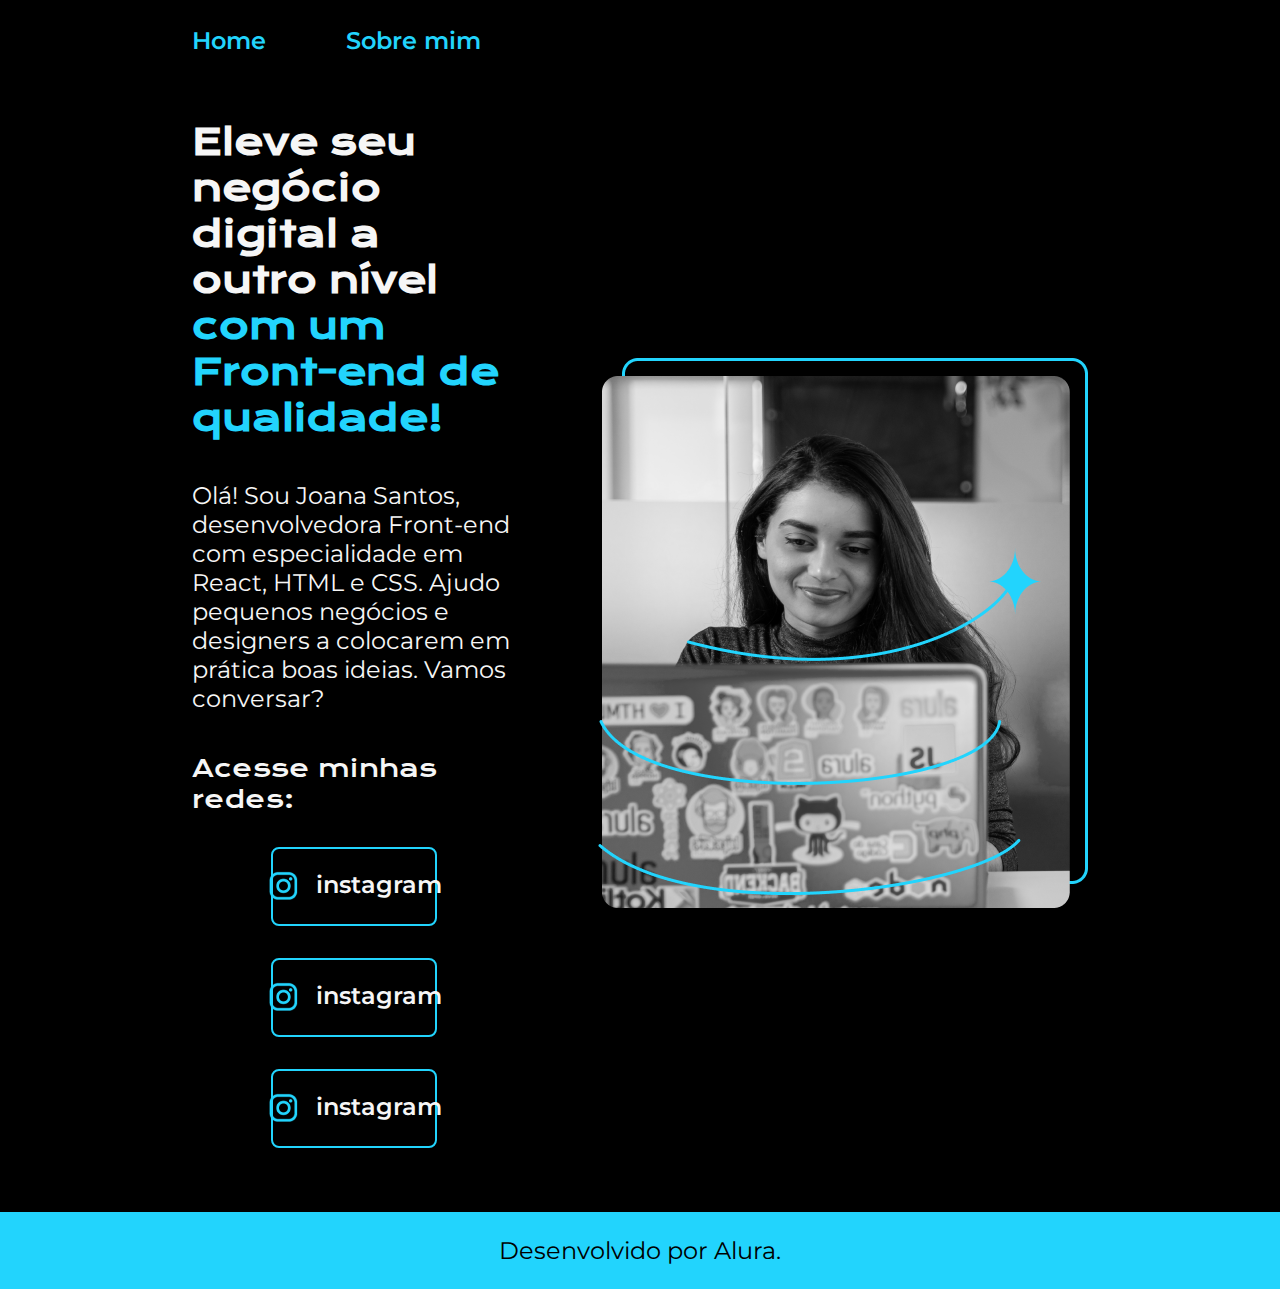
<file: index.html>
<!DOCTYPE html>
<html lang="pt-br">
<head>
    <meta charset="UTF-8">
    <meta name="viewport" content="width=device-width, initial-scale=1.0">
    <title>Portfolio</title>
    <link rel="stylesheet" href="./style/style.css">
</head>
<body>
    <header class="cabecalho">
        <nav class="cabecalho__menu">
        <a class="cabecalho__menu__link" href="index.html">Home</a>
        <a class="cabecalho__menu__link" href="about.html" >Sobre mim</a>
    </nav>
    </header>
    <main class="apresentacao">
        <section class="apresentacao__conteudo">
        <h1 class="apresentacao__conteudo__titulo">Eleve seu negócio digital a outro nível <strong class="titulo-destaque">com um Front-end de qualidade!</strong> </h1>
        <p class="apresentacao__conteudo__texto">Olá! Sou Joana Santos, desenvolvedora Front-end com especialidade em  React, HTML e CSS. Ajudo pequenos negócios e designers a colocarem em prática boas ideias. Vamos conversar?</p>
            <div class="apresentacao__links">
                <h2 class="apresentacao__link__subtitulo">Acesse minhas redes:</h2>
                <a class="apresentacao__links__link" href="https://www.instagram.com/together.arte/">
                    <img src="assents/instagram.png">
                    instagram
                </a>
                <a class="apresentacao__links__link" href="https://www.instagram.com/together.arte/">
                    <img src="assents/instagram.png">
                    instagram
                </a>
                <a class="apresentacao__links__link" href="https://www.instagram.com/together.arte/">
                    <img src="assents/instagram.png">
                    instagram
                </a>
                
            </div>
        </section>
        <img class="apresentacao__imagem" src="assents/Imagem.png" alt="Imagem da fulana programando">
    </main>
    <footer class="rodape">
        <p>Desenvolvido por Alura.</p>
    </footer>
    
</body>
</html>
</file>
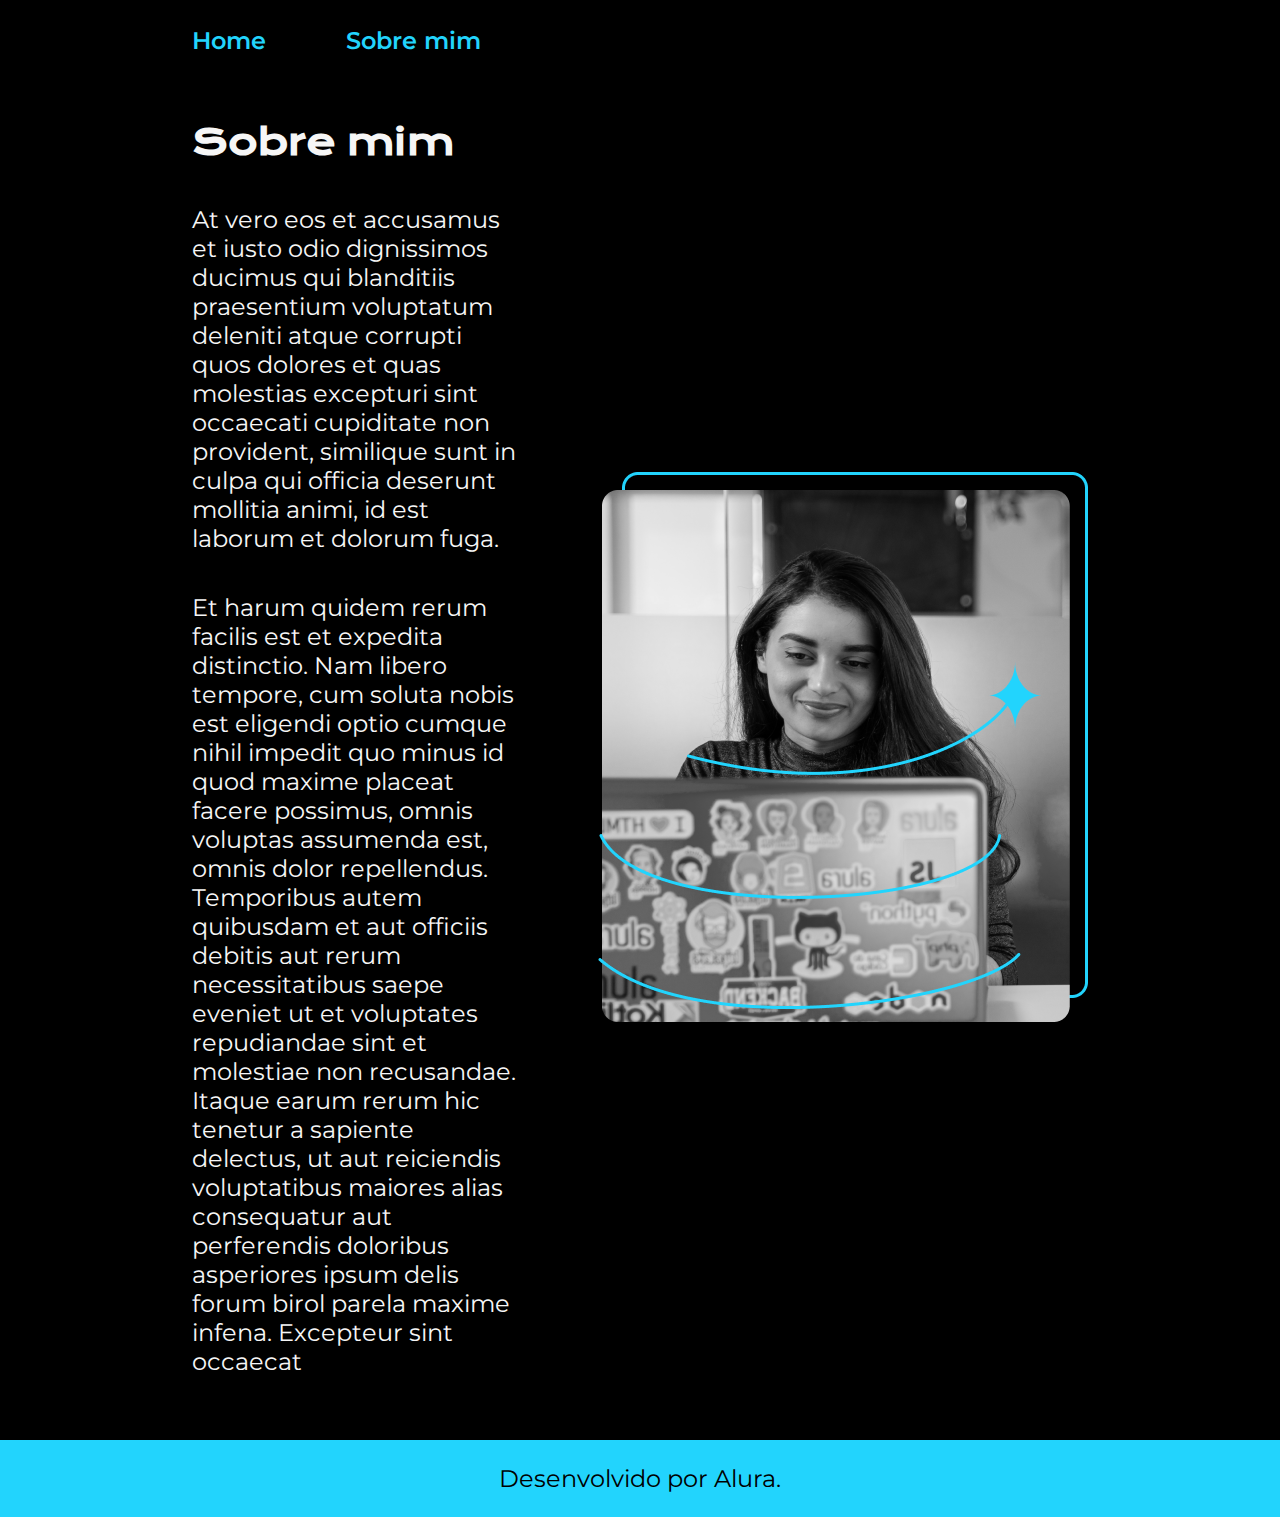
<file: about.html>
<!DOCTYPE html>
<html lang="pt-br">
<head>
    <meta charset="UTF-8">
    <meta name="viewport" content="width=device-width, initial-scale=1.0">
    <title>Sobre mim</title>
</head>
<body>
    <header class="cabecalho">
        <nav class="cabecalho__menu">
            <a class="cabecalho__menu__link" href="index.html">Home</a>
            <a class="cabecalho__menu__link" href="about.html" >Sobre mim</a>
        </nav>
        <link rel="stylesheet" href="./style/style.css">
    </header>
    <main class="apresentacao">
        <section class="apresentacao__conteudo">
            <h1 class="apresentacao__conteudo__titulo">Sobre mim</h1>
            <p class="apresentacao__conteudo__texto">At vero eos et accusamus et iusto odio dignissimos ducimus qui blanditiis praesentium voluptatum deleniti atque corrupti quos dolores et quas molestias excepturi sint occaecati cupiditate non provident, similique sunt in culpa qui officia deserunt mollitia animi, id est laborum et dolorum fuga.</p>
            
            <p class="apresentacao__conteudo__texto">Et harum quidem rerum facilis est et expedita distinctio. Nam libero tempore, cum soluta nobis est eligendi optio cumque nihil impedit quo minus id quod maxime placeat facere possimus, omnis voluptas assumenda est, omnis dolor repellendus. Temporibus autem quibusdam et aut officiis debitis aut rerum necessitatibus saepe eveniet ut et voluptates repudiandae sint et molestiae non recusandae. Itaque earum rerum hic tenetur a sapiente delectus, ut aut reiciendis voluptatibus maiores alias consequatur aut perferendis doloribus asperiores ipsum delis forum birol parela maxime infena. Excepteur sint occaecat</p>
            
        </section>
        <img class="apresentacao__imagem" src="assents/Imagem.png" alt="Imagem da fulana programando">
    </main>
    <footer class="rodape">
        <p>Desenvolvido por Alura.</p>
    </footer>
    
</body>
</html>
</file>
<file: style/style.css>
@import url('https://fonts.googleapis.com/css2?family=Krona+One&display=swap');
@import url('https://fonts.googleapis.com/css2?family=Krona+One&family=Montserrat&display=swap');

:root{
    --cor-primaria: black;
    --cor-segundaria: #f6f6f6;
    --cor-terciaria: #22D4FD;
    --cor-hover: #272727;

    --fonte-primaria: 'Krona One', sans-serif;
    --fonte-secundaria: 'montserrat', sans-serif;

}

*{
    margin: 0;
    padding: 0;
}

body {
    height: 100vh;
    box-sizing: border-box;
    background-color: var(--cor-primaria);
    color: var(--cor-segundaria);
}
.cabecalho{
    padding: 2% 0% 0% 15%;
}
.cabecalho__menu{
    display: flex;
    gap: 80px;
}

.cabecalho__menu__link{
    font-family: var(--fonte-secundaria);
    font-size: 24px;
    font-weight: 600;
    color: var(--cor-terciaria);
    text-decoration: none;
}



.apresentacao {
    padding: 5% 15%;
    display: flex;
    align-items: center;
    justify-content: space-between;
    gap: 82px;
}
.apresentacao__conteudo{
    width: 50%;
    display: flex;
    flex-direction: column;
    gap: 40px;
}
.apresentacao__conteudo__titulo{
    font-size: 2.25rem;
    font-family:  var(--fonte-primaria);
    
}
.titulo-destaque {
    color: var(--cor-terciaria);
    
}
.apresentacao__conteudo__texto{
    font-size: 1.5rem;
    font-family: var(--fonte-secundaria);
}
*.apresentacao__links{
    display: flex;
    flex-direction: column;
    justify-content: space-between;
    align-items: center;
    gap: 32px;
}
*.apresentacao__link__subtitulo{
    font-family: var(--fonte-primaria);
    font-weight: 400;
    font-size: 1.5rem;
}
*.apresentacao__links__link{
    /*background-color: #22D4FD;*/
    display: flex;
    justify-content: center;
    gap: 16px;
    border: 2px solid var(--cor-terciaria);
    width: 50%;
    text-align: center;
    border-radius: 8px;
    font-size: 1.5rem;
    font-weight: 600;
    padding: 21.5px 0;
    text-decoration: none;
    color: var(--cor-segundaria);
    font-family: var(--fonte-secundaria);

}
*.apresentacao__links__link:hover{
    background-color: var(--cor-hover);
    padding: 3%;
}

.apresentacao__imagem{
    width:50;
}

*.rodape{
    padding: 24px;
    color: var(--cor-primaria);
    background-color: var(--cor-terciaria);
    text-align: center;
    font-family: var(--fonte-secundaria);
    font-size: 1.5rem;
    font-weight: 400;
}
@media (max-width:1200px) {
   .cabecalho {
    padding: 10%;
   }
   .cabecalho__menu {
    justify-content: center;
   }
   
    .apresentacao {
        flex-direction: column-reverse;
        padding: 5%;

    }
    .apresentacao__conteudo {
        width: auto;
    }
}
</file>
